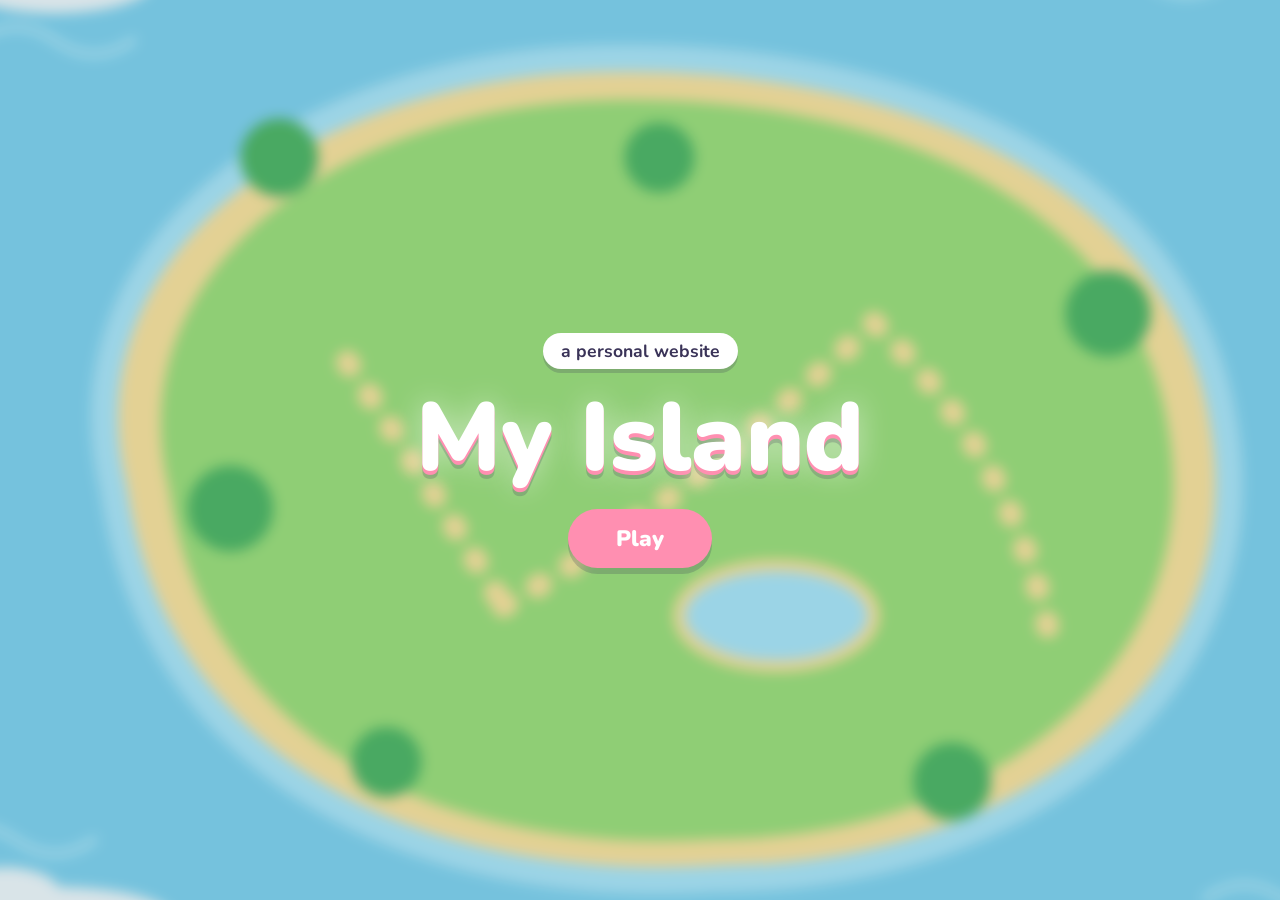
<file: myisland.html>
<!DOCTYPE html>
<html lang="en">
<head>
<meta charset="utf-8">
<!-- Makes the page fit phone screens properly -->
<meta name="viewport" content="width=device-width, initial-scale=1, viewport-fit=cover">
<title>My Island</title>
<!-- Rounded, friendly font (falls back to Trebuchet MS / system font if it can't load) -->
<link href="https://fonts.googleapis.com/css2?family=Nunito:wght@700;900&display=swap" rel="stylesheet">

<style>
/* =====================================================================
   FILE MAP
   1. COLORS            – change the whole look here
   2. PAGE BASICS       – body, fonts, full-screen setup
   3. THE MAP           – island zoom/blur, buildings, clouds, waves
   4. THE AVATAR        – walking, hopping, stepping into doors
   5. TITLE SCREEN      – big "My Island" text and Play button
   6. HINT TEXT         – "Tap a place to explore!"
   7. THE ROOMS         – full-screen room that opens inside each building
   ===================================================================== */


/* ---------- 1. COLORS ---------- */
/* These are CSS variables. Use them anywhere with var(--name). */
:root{
  --sea:#7fd3f0;      /* ocean */
  --sea2:#a9e6fa;     /* lighter water / link buttons */
  --sand:#f7e3a1;     /* beach and paths */
  --grass:#9be07f;    /* island grass */
  --tree:#4fb86a;     /* tree leaves */
  --ink:#3a3358;      /* main text color */
  --card:#ffffff;     /* white boxes and labels */
  --accent:#ff8fb1;   /* pink buttons */
  --shadow:rgba(58,51,88,.22);  /* soft shadow under buttons */
  box-sizing:border-box;
}

/* Dark mode: used automatically if the visitor's device is set to dark */
@media (prefers-color-scheme:dark){
  :root:not([data-theme="light"]){
    --sea:#1f4a73; --sea2:#2b628f; --sand:#b8a574; --grass:#4f8f4f; --tree:#2f6b45;
    --ink:#f4efff; --card:#2f2f55; --shadow:rgba(0,0,0,.45);
  }
}
/* Same dark colors, but only when forced with data-theme="dark" */
:root[data-theme="dark"]{
  --sea:#1f4a73; --sea2:#2b628f; --sand:#b8a574; --grass:#4f8f4f; --tree:#2f6b45;
  --ink:#f4efff; --card:#2f2f55; --shadow:rgba(0,0,0,.45);
}


/* ---------- 2. PAGE BASICS ---------- */
*{ box-sizing:border-box; }                      /* sizes include padding (easier math) */
html,body{ height:100%; margin:0; overflow:hidden; }  /* the page never scrolls */
body{
  font-family:"Nunito","Trebuchet MS",system-ui,sans-serif;
  font-weight:700;
  color:var(--ink);
  background:var(--sea);
}


/* ---------- 3. THE MAP ---------- */
/* The map fills the screen. At first it's zoomed in and blurred
   (this is the "map behind the title" effect). */
#map{
  position:fixed; inset:0; width:100%; height:100%;
  transform:scale(1.3);
  filter:blur(5px) brightness(.92);
  transition:transform 1.6s cubic-bezier(.2,.8,.2,1), filter 1.6s;
}
/* When JavaScript adds the class "open" to <body> (Play pressed),
   the map zooms out and becomes sharp. */
body.open #map{ transform:scale(1); filter:none; }

/* Each building is a ".spot". They start invisible. */
.spot{
  cursor:pointer; opacity:0; outline:none;
  transform-box:fill-box; transform-origin:50% 100%;  /* grow from the bottom center */
}
/* ".bob" is a wrapper inside each spot that handles the hover wiggle */
.bob{
  transform-box:fill-box; transform-origin:50% 100%;
  transition:transform .2s cubic-bezier(.3,1.8,.5,1);
}
.spot:hover .bob, .spot:focus-visible .bob{ transform:scale(1.14) translateY(-4px); }

/* After Play, buildings pop in one by one.
   Each spot has its own delay (--d) set in the HTML. */
body.open .spot{
  animation:pop .6s cubic-bezier(.3,1.7,.5,1) forwards;
  animation-delay:var(--d);
}
@keyframes pop{
  from{ opacity:0; transform:scale(0); }
  to  { opacity:1; transform:scale(1); }
}

/* Name tags under each building */
.lbl rect{ fill:var(--card); stroke:var(--ink); stroke-width:2; }
.lbl text{ fill:var(--ink); font:900 15px "Nunito","Trebuchet MS",sans-serif; text-anchor:middle; }

/* Clouds drift slowly from left to right, forever */
.cloud{ animation:drift 70s linear infinite; fill:#fff; opacity:.85; }
@keyframes drift{ from{ transform:translateX(-300px); } to{ transform:translateX(1100px); } }

/* Little waves wobble sideways */
.wave{ fill:none; stroke:var(--sea2); stroke-width:4; stroke-linecap:round; animation:wv 4s ease-in-out infinite; }
@keyframes wv{ 50%{ transform:translateX(10px); } }


/* ---------- 4. THE AVATAR (on the map) ---------- */
/* #hero is the outer group that MOVES around the map.
   Changing its transform in JavaScript makes it walk (the transition smooths it). */
#hero{ transition:transform .75s cubic-bezier(.4,0,.2,1); opacity:0; }
/* Avatar fades in a moment after Play is pressed */
body.open #hero{
  opacity:1;
  transition:transform .75s cubic-bezier(.4,0,.2,1), opacity 1s 1.2s;
}

/* #heroBody is the inner group that hops and shrinks */
#heroBody{
  transform-box:fill-box; transform-origin:50% 100%;
  transition:scale .35s, opacity .35s;
}
/* Class added when the avatar steps through a door: shrinks and vanishes */
#heroBody.enter{ scale:.1; opacity:0; }

/* Little hop while walking */
.hop{ animation:hop .75s; }
@keyframes hop{
  30%{ translate:0 -18px; }
  60%{ translate:0 0; }
  80%{ translate:0 -6px; }
}

/* A gentle "breathing" squish, used by the avatar inside rooms */
@keyframes idle{ 50%{ transform:scale(1.04,.96); } }


/* ---------- 5. TITLE SCREEN ---------- */
.title{
  position:fixed; inset:0;
  display:flex; flex-direction:column; align-items:center; justify-content:center;
  gap:22px; text-align:center; padding:24px;
  transition:opacity .8s, transform 1s;
  pointer-events:none;           /* clicks pass through empty areas */
}
.title>*{ pointer-events:auto; } /* ...but the button and text still work */

/* After Play: title floats up and fades away */
body.open .title{ opacity:0; transform:translateY(-40px); pointer-events:none; }
body.open .title>*{ pointer-events:none; }

/* "a personal website" pill */
.sub{
  margin:0; font-size:1.1rem; background:var(--card);
  padding:6px 18px; border-radius:999px; box-shadow:0 4px 0 var(--shadow);
}

/* Big title text */
h1{
  margin:0; font-size:clamp(3rem,14vw,6rem); font-weight:900; line-height:1; color:#fff;
  text-shadow:0 4px 0 var(--accent), 0 8px 0 var(--shadow), 0 0 30px rgba(255,255,255,.5);
}
/* JavaScript splits the title into letters (<span>) so each can bounce */
h1 span{ display:inline-block; animation:bounce 1.4s ease-in-out infinite; }
@keyframes bounce{ 40%{ transform:translateY(-14px); } }

/* Play button: big, pink, pulsing */
.btn{
  font:inherit; font-weight:900; font-size:1.4rem;
  border:0; border-radius:999px; padding:14px 48px;
  background:var(--accent); color:#fff; cursor:pointer;
  box-shadow:0 6px 0 var(--shadow);
  transition:transform .1s;
  animation:pulse 1.8s ease-in-out infinite;
}
.btn:active{ transform:translateY(5px); box-shadow:0 1px 0 var(--shadow); } /* "pressed" look */
@keyframes pulse{ 50%{ scale:1.06; } }


/* ---------- 6. HINT TEXT ---------- */
.hint{
  position:fixed; top:calc(14px + env(safe-area-inset-top,0px)); left:0; right:0;
  text-align:center; opacity:0; pointer-events:none;
  transition:opacity .6s 2.2s;   /* appears after the buildings pop in */
}
.hint span{ background:var(--card); padding:8px 20px; border-radius:999px; box-shadow:0 4px 0 var(--shadow); }
body.open .hint{ opacity:1; }
body.panel .hint{ opacity:0; transition-delay:0s; }  /* hidden while a room is open */


/* ---------- 7. THE ROOMS ---------- */
/* The room covers the whole screen but is "clipped" to a circle of size 0,
   so it's invisible. When it gets the class "show", the circle grows
   from the clicked building to cover everything (the round wipe). */
#room{
  position:fixed; inset:0; z-index:5;
  display:flex; flex-direction:column;
  background:var(--card);
  clip-path:circle(0px at var(--ox,50%) var(--oy,50%));   /* --ox / --oy set by JavaScript */
  visibility:hidden;
  transition:clip-path .7s cubic-bezier(.6,0,.4,1), visibility 0s .7s;
}
#room.show{
  clip-path:circle(150vmax at var(--ox,50%) var(--oy,50%));
  visibility:visible;
  transition:clip-path .7s cubic-bezier(.6,0,.4,1), visibility 0s;
}

/* Top bar with the Back button and room title */
.rbar{
  display:flex; align-items:center; gap:12px;
  padding:calc(12px + env(safe-area-inset-top,0px)) 16px 12px;
  background:var(--card); box-shadow:0 4px 0 var(--shadow); z-index:3;
}
.rbar h2{ margin:0; font-size:1.4rem; font-weight:900; }
#back{
  font:inherit; font-weight:900; border:0; border-radius:999px; padding:8px 18px;
  background:var(--accent); color:#fff; cursor:pointer; box-shadow:0 4px 0 var(--shadow);
}
#back:active{ transform:translateY(3px); box-shadow:0 1px 0 var(--shadow); }

/* The "stage": colored wall + floor + avatar + decor.
   --wall and --floor are set per room by JavaScript. */
.stage{
  position:relative; flex:0 0 36%; min-height:190px; overflow:hidden;
  background:var(--wall,#ffe3ec);
  display:flex; align-items:flex-end; justify-content:center;
}
.floor{ position:absolute; left:0; right:0; bottom:0; height:34%; background:var(--floor,#e8b98a); }
.decor{
  position:absolute; left:0; right:0; bottom:22%;
  display:flex; justify-content:space-between; padding:0 9%;
  font-size:3rem; z-index:1;           /* the two emoji on the left and right */
}
.rhero{                                /* avatar inside the room */
  position:relative; z-index:2; width:110px; margin-bottom:5%;
  animation:idle 2.4s ease-in-out infinite; transform-origin:50% 100%;
}
.rsay{                                 /* speech bubble above the avatar */
  position:absolute; top:12%; left:50%; transform:translateX(-50%); z-index:3;
  background:var(--card); padding:8px 16px; border-radius:18px;
  box-shadow:0 4px 0 var(--shadow); white-space:nowrap;
}

/* Scrollable content area below the stage */
.rcard{
  flex:1; overflow-y:auto; width:min(560px,100%); margin:0 auto;
  padding:20px 20px calc(20px + env(safe-area-inset-bottom,0px));
}
#rbody p{ margin:0 0 10px; line-height:1.5; font-size:1.05rem; }

/* Link buttons inside rooms (used by the CONTENT in the script) */
.item{
  display:block; background:var(--sea2); color:#3a3358;
  border-radius:16px; padding:10px 14px; margin:8px 0; text-decoration:none;
}
</style>
</head>

<body>

<!-- =====================================================================
     THE MAP (an SVG drawing). Everything on the island is drawn here.
     viewBox="0 0 800 600" means we draw on an 800 x 600 canvas
     and it scales to fit any screen.
     ===================================================================== -->
<svg id="map" viewBox="0 0 800 600" preserveAspectRatio="xMidYMid meet" aria-label="Island map">

  <!-- Ocean background (oversized so it covers the screen edges) -->
  <rect x="-2000" y="-2000" width="4800" height="4600" fill="var(--sea)"/>

  <!-- Little waves -->
  <path class="wave" d="M60 90q20-14 40 0t40 0"/>
  <path class="wave" d="M620 60q20-14 40 0t40 0" style="animation-delay:-1s"/>
  <path class="wave" d="M40 500q20-14 40 0t40 0" style="animation-delay:-2s"/>
  <path class="wave" d="M690 530q20-14 40 0t40 0" style="animation-delay:-3s"/>

  <!-- Island: sand edge first, then a slightly smaller grass layer on top -->
  <path d="M130 320C100 200 220 110 360 100C520 90 680 150 700 290C720 420 600 520 440 520C280 530 150 460 130 320Z"
        fill="var(--sand)" stroke="var(--sea2)" stroke-width="14"/>
  <path transform="translate(415 315) scale(.9) translate(-415 -315)"
        d="M130 320C100 200 220 110 360 100C520 90 680 150 700 290C720 420 600 520 440 520C280 530 150 460 130 320Z"
        fill="var(--grass)"/>

  <!-- Pond -->
  <ellipse cx="470" cy="385" rx="50" ry="26" fill="var(--sea2)" stroke="var(--sand)" stroke-width="6"/>

  <!-- Dotted path connecting the buildings -->
  <path d="M250 255Q300 330 330 380M330 380Q420 330 520 235M520 235Q590 300 610 395"
        fill="none" stroke="var(--sand)" stroke-width="12" stroke-dasharray="2 18" stroke-linecap="round"/>

  <!-- Trees (just green circles) -->
  <g fill="var(--tree)">
    <circle cx="190" cy="330" r="22"/><circle cx="215" cy="150" r="20"/>
    <circle cx="640" cy="230" r="22"/><circle cx="410" cy="150" r="18"/>
    <circle cx="560" cy="470" r="20"/><circle cx="270" cy="460" r="18"/>
  </g>

  <!-- ============ CLICKABLE BUILDINGS ============
       Each one is a <g class="spot"> with:
         data-key = which place it is (must match CONTENT / POS / ROOMS in the script)
         --d      = how long to wait before popping in after Play
       To add a new building: copy one block, change the key, move the shapes. -->

  <!-- ABOUT: house -->
  <g class="spot" data-key="about" tabindex="0" role="button" aria-label="About me" style="--d:1.0s"><g class="bob">
    <rect x="215" y="195" width="70" height="55" rx="6" fill="#fff4dd" stroke="#3a3358" stroke-width="3"/>   <!-- walls -->
    <path d="M205 200L250 160L295 200Z" fill="#ff8fa3" stroke="#3a3358" stroke-width="3" stroke-linejoin="round"/> <!-- roof -->
    <rect x="240" y="218" width="20" height="32" rx="4" fill="#c98f5a"/>   <!-- door -->
    <rect x="222" y="208" width="14" height="14" rx="3" fill="#a9e6fa"/>   <!-- window -->
    <g class="lbl"><rect x="205" y="258" width="90" height="26" rx="13"/><text x="250" y="276">About Me</text></g>
  </g></g>

  <!-- PROJECTS: workshop -->
  <g class="spot" data-key="projects" tabindex="0" role="button" aria-label="Projects" style="--d:1.2s"><g class="bob">
    <rect x="480" y="170" width="80" height="60" rx="6" fill="#d9f0ff" stroke="#3a3358" stroke-width="3"/>   <!-- walls -->
    <path d="M470 178h100l-8 24h-84z" fill="#ffd36e" stroke="#3a3358" stroke-width="3" stroke-linejoin="round"/> <!-- awning -->
    <path d="M492 178l-4 24M516 178v24M540 178l4 24" stroke="#fff" stroke-width="5"/>   <!-- awning stripes -->
    <rect x="505" y="208" width="30" height="22" rx="3" fill="#c98f5a"/>   <!-- door -->
    <circle cx="545" cy="152" r="10" fill="#ffa77a" stroke="#3a3358" stroke-width="3"/> <!-- sign -->
    <g class="lbl"><rect x="475" y="238" width="90" height="26" rx="13"/><text x="520" y="256">Projects</text></g>
  </g></g>

  <!-- CONTACT: mailbox -->
  <g class="spot" data-key="contact" tabindex="0" role="button" aria-label="Contact" style="--d:1.4s"><g class="bob">
    <rect x="325" y="372" width="10" height="34" fill="#c98f5a"/>   <!-- post -->
    <rect x="305" y="344" width="50" height="34" rx="14" fill="#ff6b6b" stroke="#3a3358" stroke-width="3"/> <!-- box -->
    <rect x="320" y="356" width="20" height="4" rx="2" fill="#3a3358"/>   <!-- slot -->
    <rect x="352" y="334" width="4" height="22" fill="#ffd36e" stroke="#3a3358" stroke-width="2"/> <!-- flag -->
    <g class="lbl"><rect x="285" y="412" width="90" height="26" rx="13"/><text x="330" y="430">Contact</text></g>
  </g></g>

  <!-- LINKS: lighthouse -->
  <g class="spot" data-key="links" tabindex="0" role="button" aria-label="Links" style="--d:1.6s"><g class="bob">
    <path d="M590 395l8-80h24l8 80z" fill="#fff" stroke="#3a3358" stroke-width="3" stroke-linejoin="round"/> <!-- tower -->
    <path d="M593 372h34M596 345h28" stroke="#ff6b6b" stroke-width="10"/>   <!-- red stripes -->
    <rect x="596" y="295" width="28" height="20" rx="4" fill="#ffd36e" stroke="#3a3358" stroke-width="3"/> <!-- lamp -->
    <path d="M592 296l18-22 18 22z" fill="#ff6b6b" stroke="#3a3358" stroke-width="3" stroke-linejoin="round"/> <!-- top -->
    <g class="lbl"><rect x="565" y="403" width="90" height="26" rx="13"/><text x="610" y="421">Links</text></g>
  </g></g>

  <!-- ============ THE AVATAR (on the map) ============
       #hero moves (JavaScript changes its transform).
       #heroBody hops and shrinks. Starts on the beach. -->
  <g id="hero" style="transform:translate(400px,470px)"><g id="heroBody">
    <ellipse cx="0" cy="8" rx="16" ry="4" fill="rgba(0,0,0,.2)"/>   <!-- shadow -->
    <path d="M0-24C16-24 24-10 23 0C22 9 12 10 0 10C-12 10-22 9-23 0C-24-10-16-24 0-24Z" fill="#ff9fbf" stroke="#3a3358" stroke-width="2.5"/> <!-- body -->
    <circle cx="-8" cy="-6" r="3" fill="#3a3358"/><circle cx="8" cy="-6" r="3" fill="#3a3358"/>   <!-- eyes -->
    <path d="M-5 0q5 5 10 0" stroke="#3a3358" stroke-width="2.5" fill="none" stroke-linecap="round"/> <!-- smile -->
  </g></g>

  <!-- Clouds (drawn last so they float above everything) -->
  <g class="cloud" style="animation-delay:-10s"><ellipse cx="100" cy="60" rx="50" ry="16"/><ellipse cx="130" cy="48" rx="30" ry="16"/></g>
  <g class="cloud" style="animation-delay:-40s"><ellipse cx="100" cy="540" rx="60" ry="16"/><ellipse cx="75" cy="528" rx="28" ry="14"/></g>
</svg>


<!-- =====================================================================
     TITLE SCREEN (sits on top of the blurred map)
     The letters of #title are filled in by JavaScript.
     ===================================================================== -->
<div class="title">
  <p class="sub" id="sub">a personal website</p>
  <h1 id="title" aria-label="My Island"></h1>
  <button class="btn" id="play">Play</button>
</div>

<!-- Hint shown after Play -->
<div class="hint"><span>Tap a place to explore!</span></div>


<!-- =====================================================================
     THE ROOM (one reusable full-screen page).
     JavaScript fills in the title, text, colors and decor
     depending on which building you entered.
     ===================================================================== -->
<section id="room" aria-live="polite">

  <!-- Top bar: Back button + room name -->
  <div class="rbar">
    <button id="back">◀ Back to map</button>
    <h2 id="rtitle"></h2>
  </div>

  <!-- The "stage": floor, two decor emoji, speech bubble, avatar -->
  <div class="stage">
    <div class="floor"></div>
    <div class="decor"><span id="d1"></span><span id="d2"></span></div>
    <div class="rsay" id="rsay"></div>
    <svg class="rhero" viewBox="-30 -30 60 44">
      <ellipse cx="0" cy="10" rx="20" ry="4" fill="rgba(0,0,0,.2)"/>
      <path d="M0-24C16-24 24-10 23 0C22 9 12 10 0 10C-12 10-22 9-23 0C-24-10-16-24 0-24Z" fill="#ff9fbf" stroke="#3a3358" stroke-width="2.5"/>
      <circle cx="-8" cy="-6" r="3" fill="#3a3358"/><circle cx="8" cy="-6" r="3" fill="#3a3358"/>
      <path d="M-5 0q5 5 10 0" stroke="#3a3358" stroke-width="2.5" fill="none" stroke-linecap="round"/>
    </svg>
  </div>

  <!-- Your content (text, links) goes here -->
  <div class="rcard" id="rbody"></div>
</section>


<script>
/* =====================================================================
   FILE MAP
   1. YOUR CONTENT   – edit this part to make the site yours
   2. SETUP          – shortcuts and the bouncing title letters
   3. PLAY BUTTON    – zooms the map open
   4. ROOMS          – opening and closing the rooms
   5. CLICKING A BUILDING – avatar walks, steps in, room opens
   ===================================================================== */


/* ---------- 1. YOUR CONTENT (EDIT THIS!) ---------- */

// Big title on the first screen
const SITE_NAME = "My Island";

// Text shown inside each room. The keys (about, projects, ...) must match
// the data-key of the buildings in the SVG above.
// "t" = room title, "b" = the HTML shown in the room.
const CONTENT = {
  about:{
    t:"About Me",
    b:`<p>Hi! I’m [Your Name]. I love building fun things on the web. Replace this with your story.</p>`
  },
  projects:{
    t:"Projects",
    b:`<a class="item" href="#">Cool Thing #1: a short description</a>
       <a class="item" href="#">Cool Thing #2: a short description</a>
       <a class="item" href="#">Cool Thing #3: a short description</a>`
  },
  contact:{
    t:"Contact",
    b:`<p>Send me a message!</p>
       <a class="item" href="mailto:you@example.com">you@example.com</a>`
  },
  links:{
    t:"Links",
    b:`<a class="item" href="#">GitHub</a>
       <a class="item" href="#">LinkedIn</a>
       <a class="item" href="#">Instagram</a>`
  }
};

// Where the avatar walks to on the map (the door of each building).
// Numbers are [x, y] on the 800 x 600 map.
const POS = {
  about:[250,262],
  projects:[520,242],
  contact:[330,408],
  links:[610,404]
};

// How each room looks inside:
//   wall / floor = colors, decor = two emoji, hi = what the avatar says
const ROOMS = {
  about:   { wall:"#ffe3ec", floor:"#e8b98a", decor:["🖼️","🪴"], hi:"Welcome in!" },
  projects:{ wall:"#dff3ff", floor:"#b9c6d6", decor:["🖥️","💡"], hi:"Look what I made!" },
  contact: { wall:"#ffe9d6", floor:"#d9a77a", decor:["📮","✉️"], hi:"Write to me!" },
  links:   { wall:"#e3f6e0", floor:"#a9c9a0", decor:["🔭","🧭"], hi:"Find me elsewhere!" }
};


/* ---------- 2. SETUP ---------- */

// Shortcut: $("play") means document.getElementById("play")
const $ = id => document.getElementById(id);

// Turn the site name into separate letters so each one can bounce.
// Each letter starts its bounce a little later than the last (the wave effect).
SITE_NAME.split("").forEach((letter, i) => {
  const span = document.createElement("span");
  span.textContent = letter === " " ? "\u00a0" : letter;   // keep spaces visible
  span.style.animationDelay = (i * 0.08) + "s";
  $("title").appendChild(span);
});
document.title = SITE_NAME;   // browser tab title


/* ---------- 3. PLAY BUTTON ---------- */

// Adding the class "open" to <body> triggers all the "body.open ..." CSS:
// map zooms out, title fades away, buildings pop in, avatar appears.
$("play").onclick = () => document.body.classList.add("open");


/* ---------- 4. ROOMS ---------- */

// busy = true while the avatar is walking or a room is open,
// so visitors can't click a second building at the same time.
let busy = false;

// Open a room for the building the visitor clicked
function enterRoom(key, building){
  const rect = building.getBoundingClientRect();   // where the building is on screen
  const room = $("room");
  const look = ROOMS[key];

  // The round wipe starts from the building's position
  room.style.setProperty("--ox", (rect.left + rect.width / 2) + "px");
  room.style.setProperty("--oy", (rect.top + rect.height * 0.75) + "px");

  // Room colors
  room.style.setProperty("--wall", look.wall);
  room.style.setProperty("--floor", look.floor);

  // Fill in the text and decor
  $("rtitle").textContent = CONTENT[key].t;
  $("rbody").innerHTML = CONTENT[key].b;
  $("rbody").scrollTop = 0;                  // start at the top
  $("d1").textContent = look.decor[0];
  $("d2").textContent = look.decor[1];
  $("rsay").textContent = look.hi;

  document.body.classList.add("panel");      // hides the hint text
  room.classList.add("show");                // starts the round wipe
  $("back").focus();                         // keyboard users land on the Back button
}

// Close the room and go back to the map
function leaveRoom(){
  if(!$("room").classList.contains("show")) return;   // nothing to close

  $("room").classList.remove("show");
  document.body.classList.remove("panel");

  // After the wipe finishes, bring the avatar back at the door
  setTimeout(() => {
    $("heroBody").classList.remove("enter");
    busy = false;
  }, 650);
}

$("back").onclick = leaveRoom;                       // Back button
document.addEventListener("keydown", e => {          // Escape key also goes back
  if(e.key === "Escape") leaveRoom();
});


/* ---------- 5. CLICKING A BUILDING ---------- */

document.querySelectorAll(".spot").forEach(building => {

  const visit = () => {
    // Ignore clicks before Play, or while something is already happening
    if(busy || !document.body.classList.contains("open")) return;
    busy = true;

    const key = building.dataset.key;   // "about", "projects", ...
    const [x, y] = POS[key];            // where its door is

    // 1) Avatar walks to the door
    $("hero").style.transform = `translate(${x}px,${y}px)`;

    // 2) Restart the little hop animation
    const body = $("heroBody");
    body.classList.remove("hop");
    void body.getBoundingClientRect();   // (forces the browser to reset the animation)
    body.classList.add("hop");

    // 3) After the walk (0.8s): avatar shrinks into the door...
    setTimeout(() => {
      body.classList.add("enter");
      // 4) ...and a moment later the room opens
      setTimeout(() => enterRoom(key, building), 380);
    }, 800);
  };

  building.addEventListener("click", visit);

  // Keyboard support: Enter or Space also opens a building
  building.addEventListener("keydown", e => {
    if(e.key === "Enter" || e.key === " "){
      e.preventDefault();
      visit();
    }
  });
});
</script>
</body>
</html>
</file>
